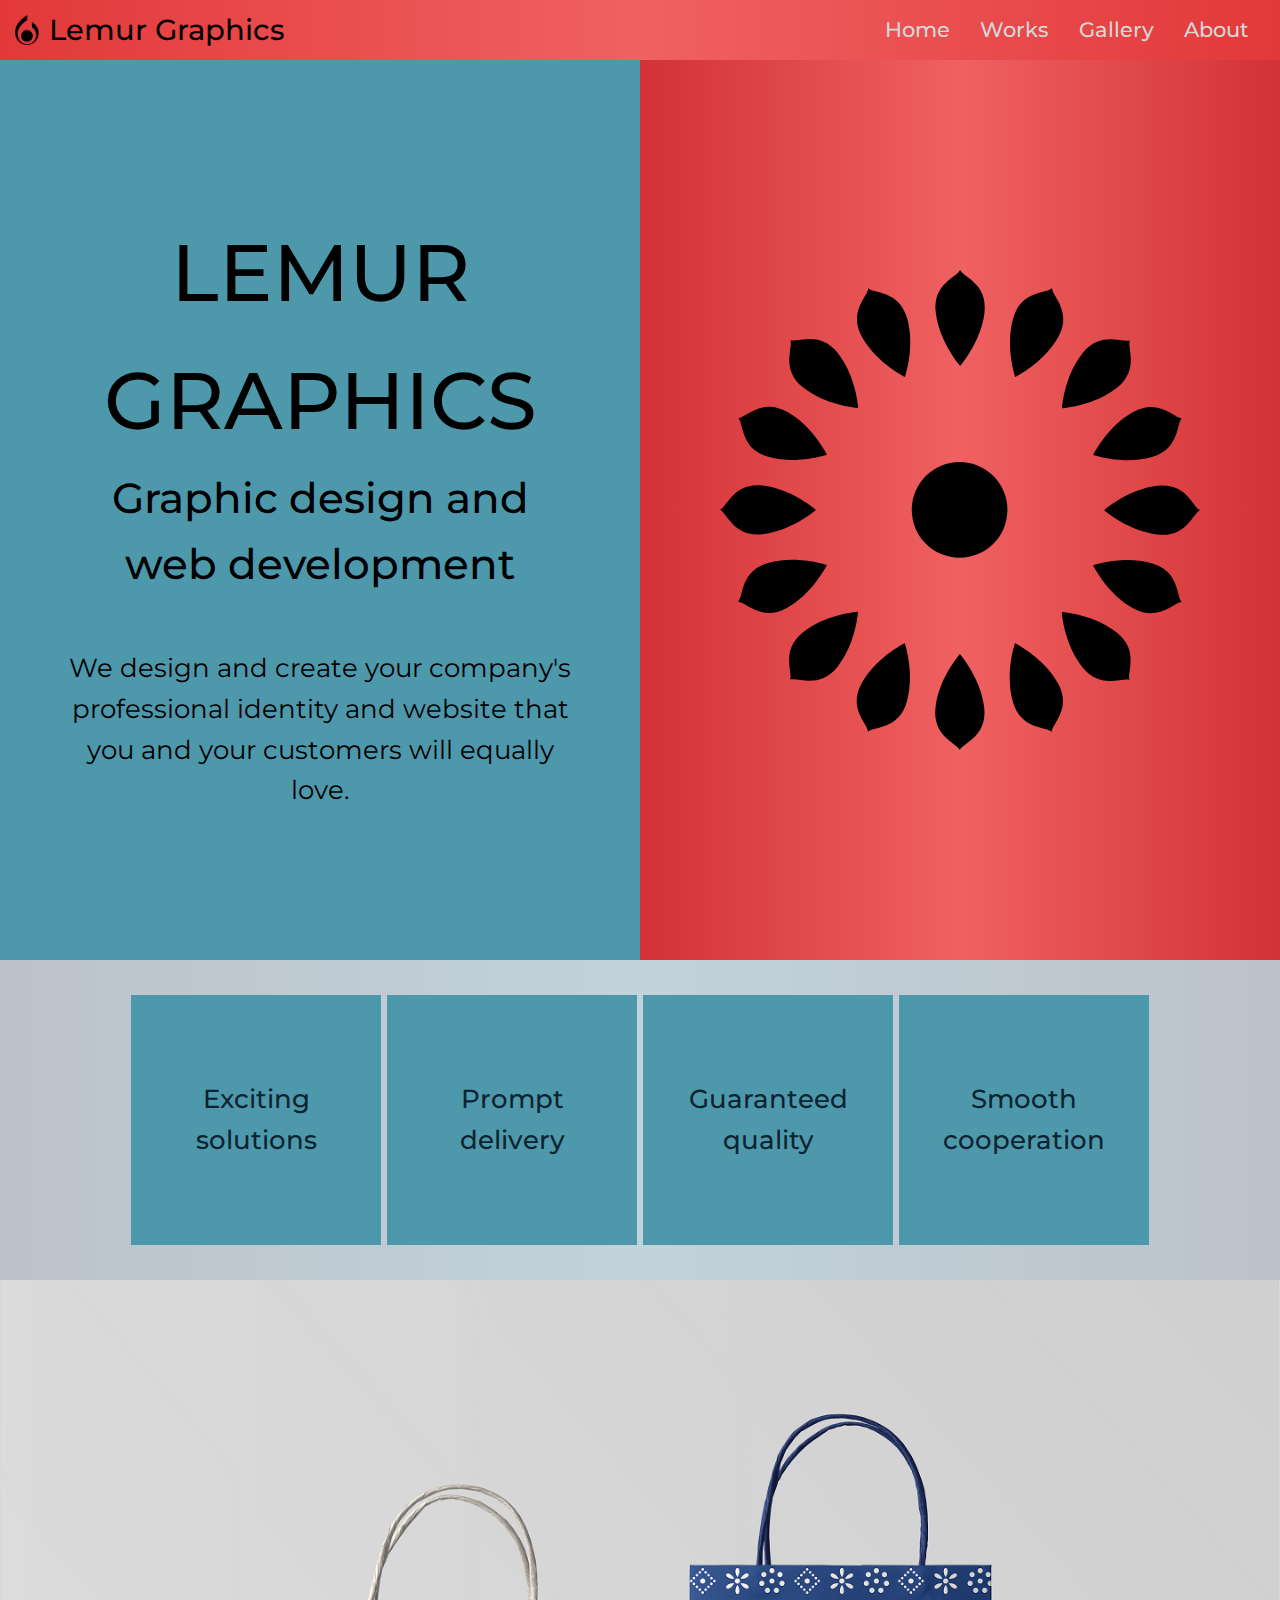
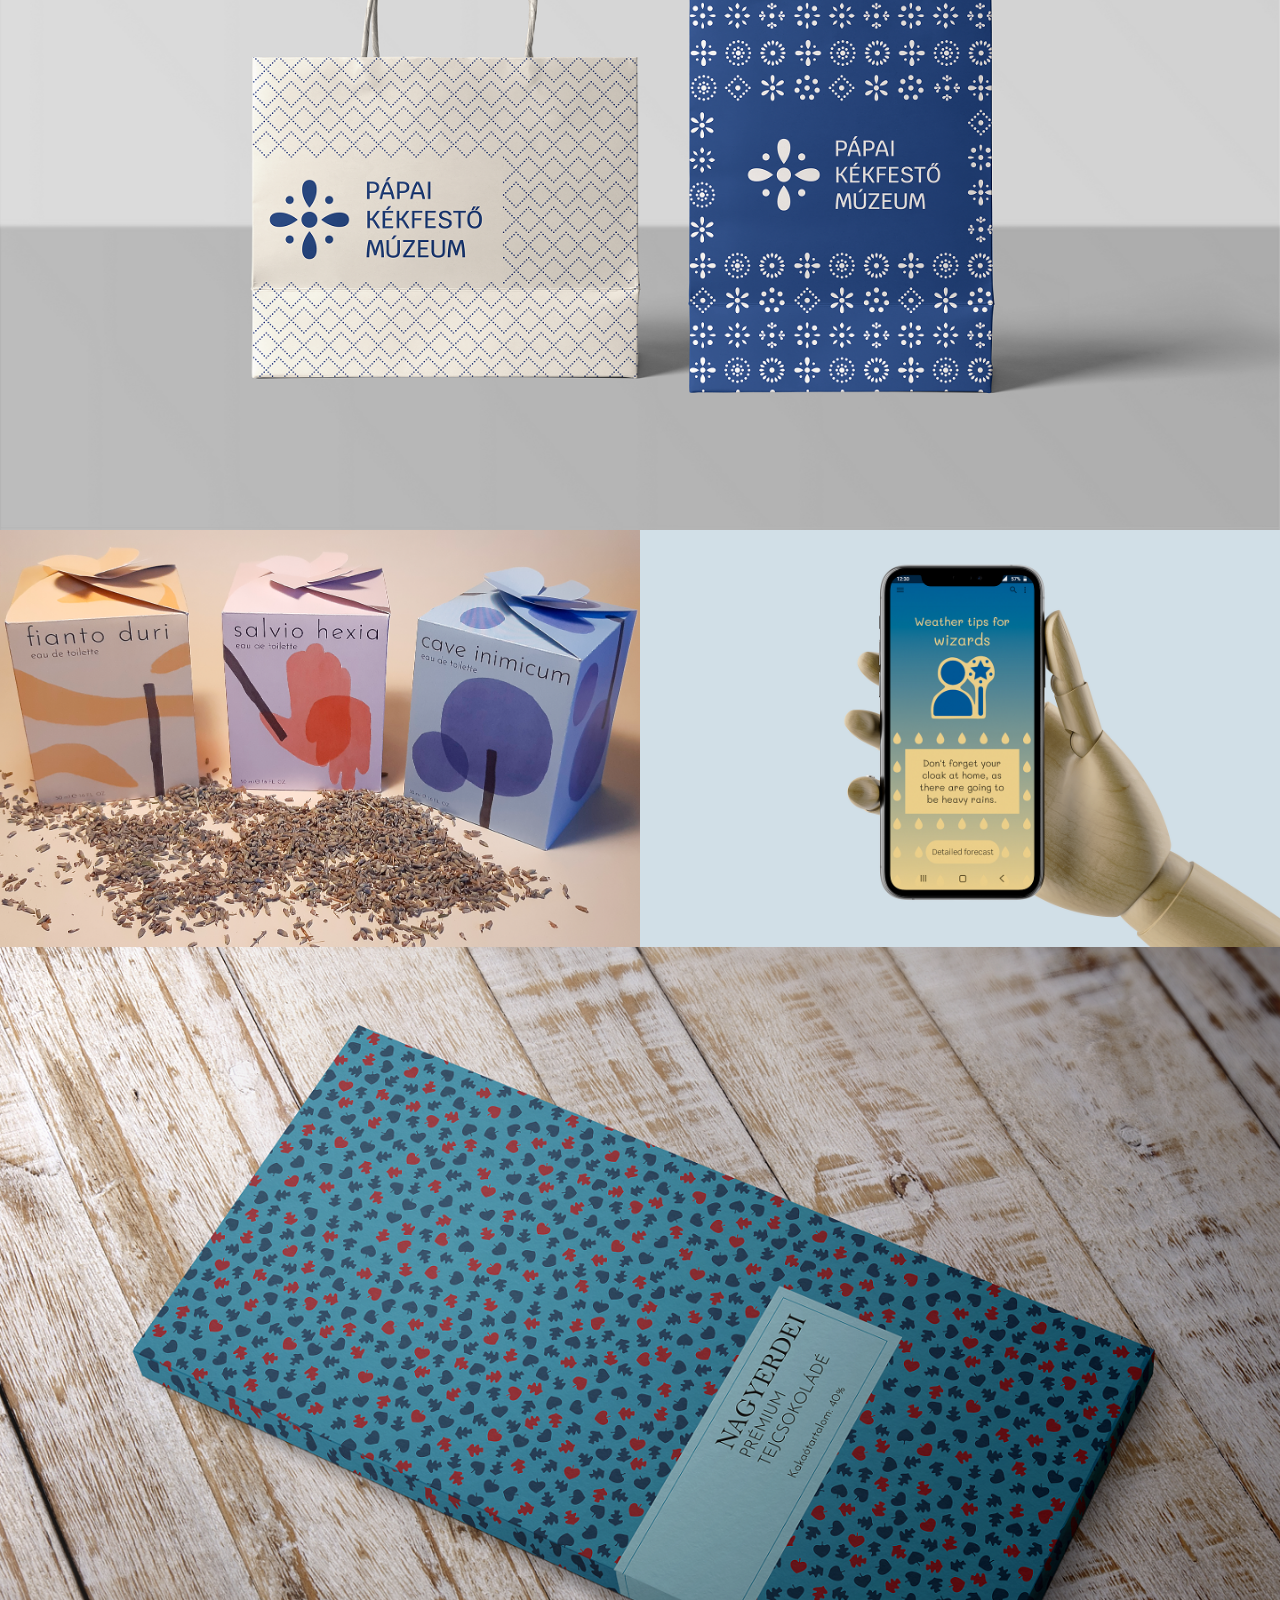
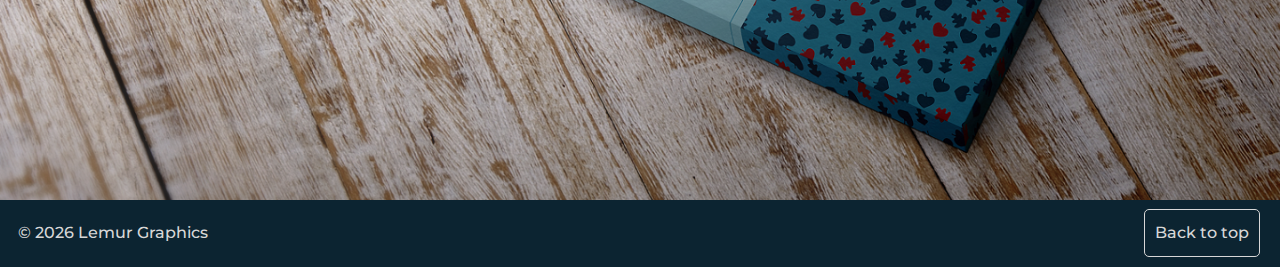
<file: index.html>
<!DOCTYPE html>
<html lang="en">
  <head>
    <meta charset="UTF-8" />
    <meta name="viewport" content="width=device-width, initial-scale=1.0" />
    <meta name="robots" content="index, follow" />
    <meta
      name="keywords"
      content="introduction, home, lemur graphics, web development, graphic design"
    />
    <meta
      name="description"
      content="Lemur Graphics graphic design and web development studio"
    />
    <link
      href="https://fonts.googleapis.com/css2?family=Montserrat:ital,wght@0,300;0,400;0,500;0,700;1,300;1,400;1,700&display=swap"
      rel="stylesheet"
    />
    <link rel="stylesheet" href="css/style.css" />

    <title>Lemur Graphics</title>
  </head>
  <body>
    <a name="top"></a>
    <header id="header">
      <nav id="logo">
        <a href="index.html"
          ><img id="logopic" src="images/logo2.png" alt="Lemur Graphics logo"
        /></a>
        <a class="logolink" href="index.html">Lemur Graphics</a>
      </nav>
      <a href="#" class="toggle-button">
        <span class="bar"></span>
        <span class="bar"></span>
        <span class="bar"></span>
      </a>
      <nav class="nav">
        <ul>
          <li><a class="navlink" href="index.html">Home</a></li>
          <li><a class="navlink" href="works.html">Works</a></li>
          <li><a class="navlink" href="gallery.html">Gallery</a></li>
          <li><a class="navlink" href="about.html">About</a></li>
        </ul>
      </nav>
    </header>

    <main class="content">
      <section id="index-first">
        <div id="mainanimation">
          <div id="animationcontent">
            <img
              id="flower"
              src="images/animated-flower.svg"
              alt="Animated flower"
            />
          </div>
        </div>
        <div id="maintext">
          <div id="maintextcontainer">
            <h1>Lemur Graphics</h1>
            <h2>Graphic design and web development</h2>
            <h3>
              We design and create your company's professional identity and
              website that you and your customers will equally love.
            </h3>
          </div>
        </div>
      </section>
      <section id="index-second">
        <div class="index-div">
          <div class="box-content">Exciting solutions</div>
        </div>
        <div class="index-div">
          <div class="box-content">Prompt delivery</div>
        </div>
        <div class="index-div">
          <div class="box-content">Guaranteed quality</div>
        </div>
        <div class="index-div">
          <div class="box-content">Smooth cooperation</div>
        </div>
      </section>

      <section id="index-third">
        <img
          class="indeximage"
          src="images/img-8.png"
          alt="Pápai kékfestő múzeum arculat"
        />
        <img
          class="indeximage indeximage-split csoki"
          src="images/HP-parfüm-06.png"
          alt="Parfüm csomagolásterve"
        />
        <img
          class="indeximage indeximage-split csoki"
          src="images/PixieWeather-weather-tip-for-humans-fakéz.png"
          alt="Mobilapplikáció grafikai terve"
        />
        <img
          class="indeximage csoki"
          src="images/img-7.png"
          alt="Prémium csokoládé csomagolásterve"
        />
      </section>
    </main>

    <footer>
      <p>
        &copy;
        <script type="text/javascript">
          document.write(new Date().getFullYear());
        </script>
        Lemur Graphics
      </p>
      <a href="#top" class="btn">Back to top</a>
    </footer>

    <!-- Javascript -->
    <script src="js/main.js"></script>
  </body>
</html>
</file>
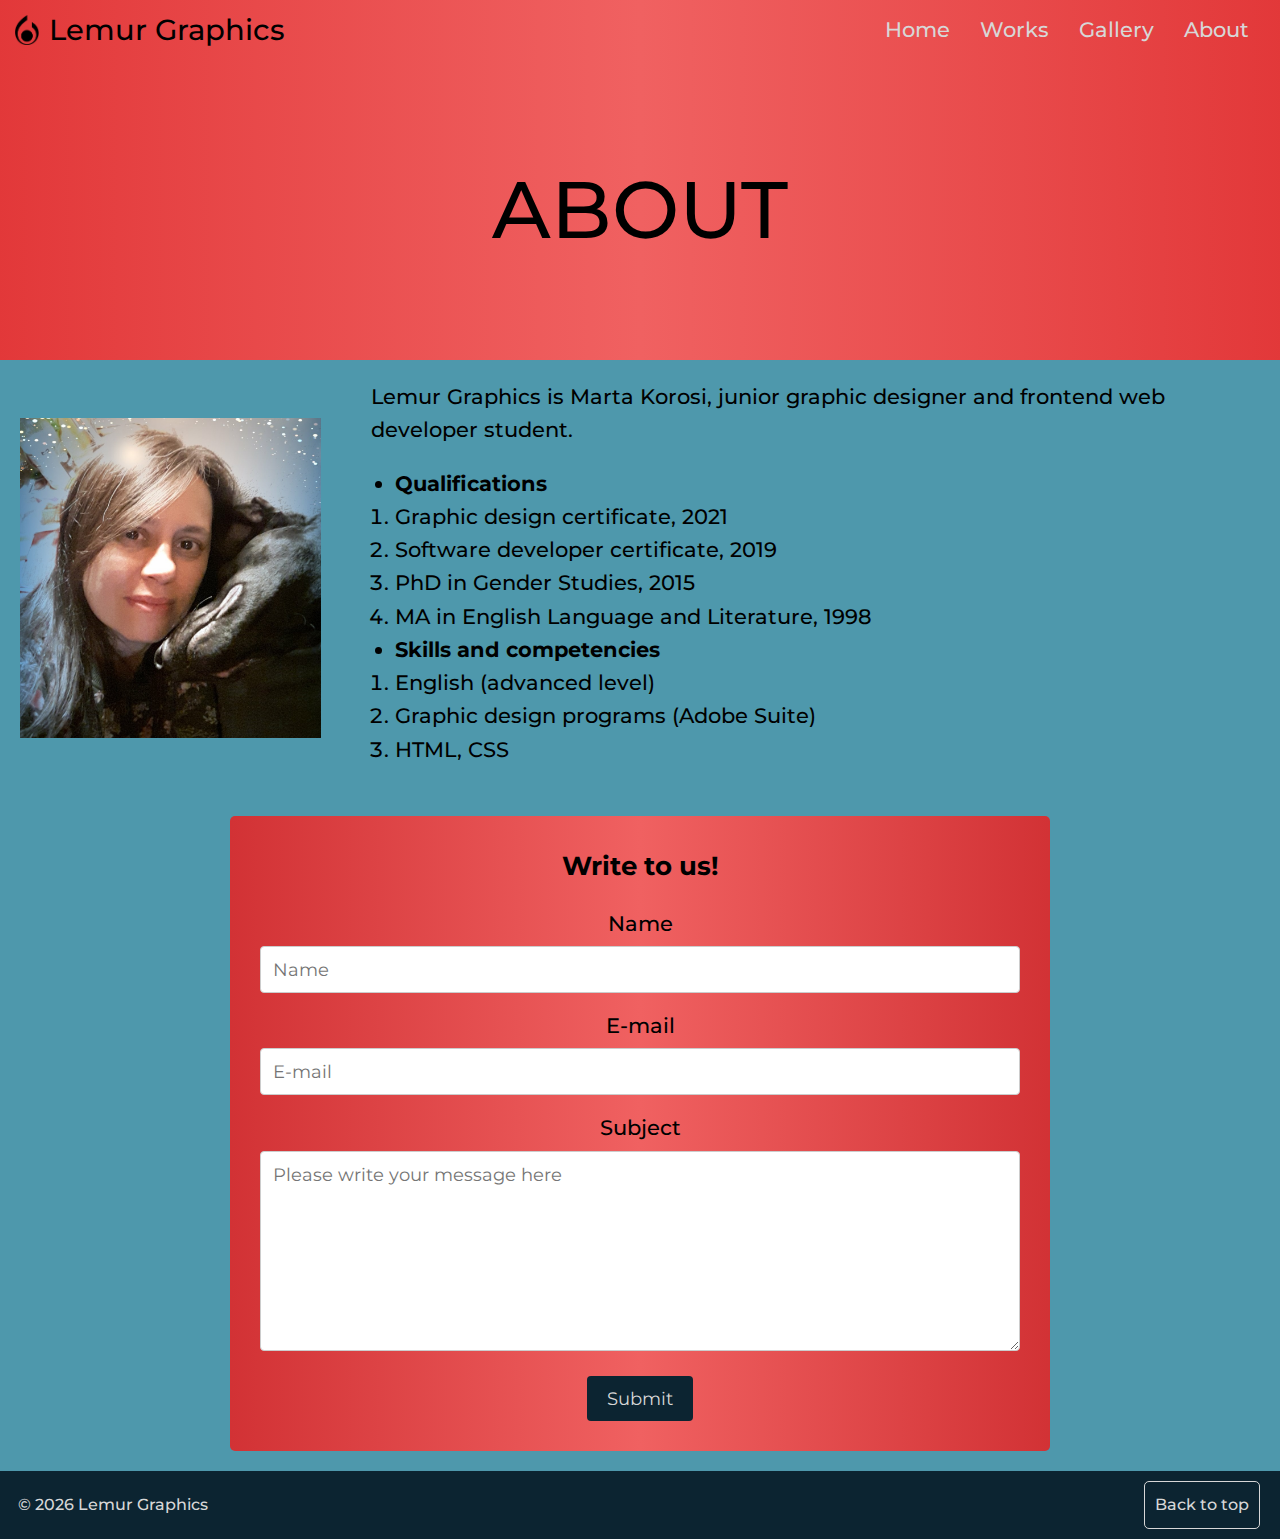
<file: about.html>
<!DOCTYPE html>
<html lang="en">
  <head>
    <meta charset="UTF-8" />
    <meta name="viewport" content="width=device-width, initial-scale=1.0" />
    <meta name="robots" content="index, follow" />
    <meta
      name="keywords"
      content="about, lemur graphics, web development, graphic design"
    />
    <meta
      name="description"
      content="About Lemur Graphics graphic design and web development studio"
    />
    <link
      href="https://fonts.googleapis.com/css2?family=Montserrat:ital,wght@0,300;0,400;0,500;0,700;1,300;1,400;1,700&display=swap"
      rel="stylesheet"
    />
    <link rel="stylesheet" href="css/style.css" />

    <title>Lemur Graphics About</title>
  </head>
  <body>
    <a name="top"></a>
    <header id="header">
      <nav id="logo">
        <a href="index.html"
          ><img id="logopic" src="images/logo2.png" alt="Lemur Graphics logo"
        /></a>
        <a class="logolink" href="index.html">Lemur Graphics</a>
      </nav>
      <a href="#" class="toggle-button">
        <span class="bar"></span>
        <span class="bar"></span>
        <span class="bar"></span>
      </a>
      <nav class="nav">
        <ul>
          <li><a class="navlink" href="index.html">Home</a></li>
          <li><a class="navlink" href="works.html">Works</a></li>
          <li><a class="navlink" href="gallery.html">Gallery</a></li>
          <li><a class="navlink" href="about.html">About</a></li>
        </ul>
      </nav>
    </header>

    <main class="content">
      <section id="works-first">
        <h1 class="h1works">About</h1>
      </section>

      <section id="works-second">
        <img
          class="kepem"
          src="images/sajatkep.jpg"
          alt="Lemur Graphics portrait"
        />
        <div class="about-div">
          <div class="about-text">
            <p>
              Lemur Graphics is Marta Korosi, junior graphic designer and
              frontend web developer student.
            </p>
            <div class="qualifications">
              <ul>
                <li class="first-level-li"><strong>Qualifications</strong></li>
                <ol>
                  <li class="second-level-li">
                    Graphic design certificate, 2021
                  </li>
                  <li class="second-level-li">
                    Software developer certificate, 2019
                  </li>
                  <li class="second-level-li">PhD in Gender Studies, 2015</li>
                  <li class="second-level-li">
                    MA in English Language and Literature, 1998
                  </li>
                </ol>
                <li class="first-level-li">
                  <strong>Skills and competencies</strong>
                </li>
                <ol>
                  <li class="second-level-li" class="second-level-li">
                    English (advanced level)
                  </li>
                  <li class="second-level-li">
                    Graphic design programs (Adobe Suite)
                  </li>
                  <li class="second-level-li">HTML, CSS</li>
                </ol>
              </ul>
            </div>
          </div>
        </div>
      </section>

      <section id="contact">
        <div class="container">
          <h3 id="write-to-us"><strong>Write to us!</strong></h3>
          <form action="/" method="GET" id="form">
            <label for="name">Name</label>
            <input
              type="text"
              id="name"
              name="name"
              placeholder="Name"
              minlength="5"
              required
            />
            <label for="email">E-mail</label>
            <input
              type="email"
              id="email"
              name="email"
              placeholder="E-mail"
              required
            />
            <label for="subject">Subject</label>
            <textarea
              id="subject"
              name="subject"
              placeholder="Please write your message here"
              style="height: 200px"
              minlength="20"
              required
            ></textarea>
            <input type="submit" value="Submit" />
          </form>
        </div>
      </section>
    </main>

    <footer>
      <p>
        &copy;
        <script type="text/javascript">
          document.write(new Date().getFullYear());
        </script>
        Lemur Graphics
      </p>
      <a href="#top" class="btn">Back to top</a>
    </footer>

    <!-- Javascript -->
    <script src="js/main.js"></script>
  </body>
</html>
</file>
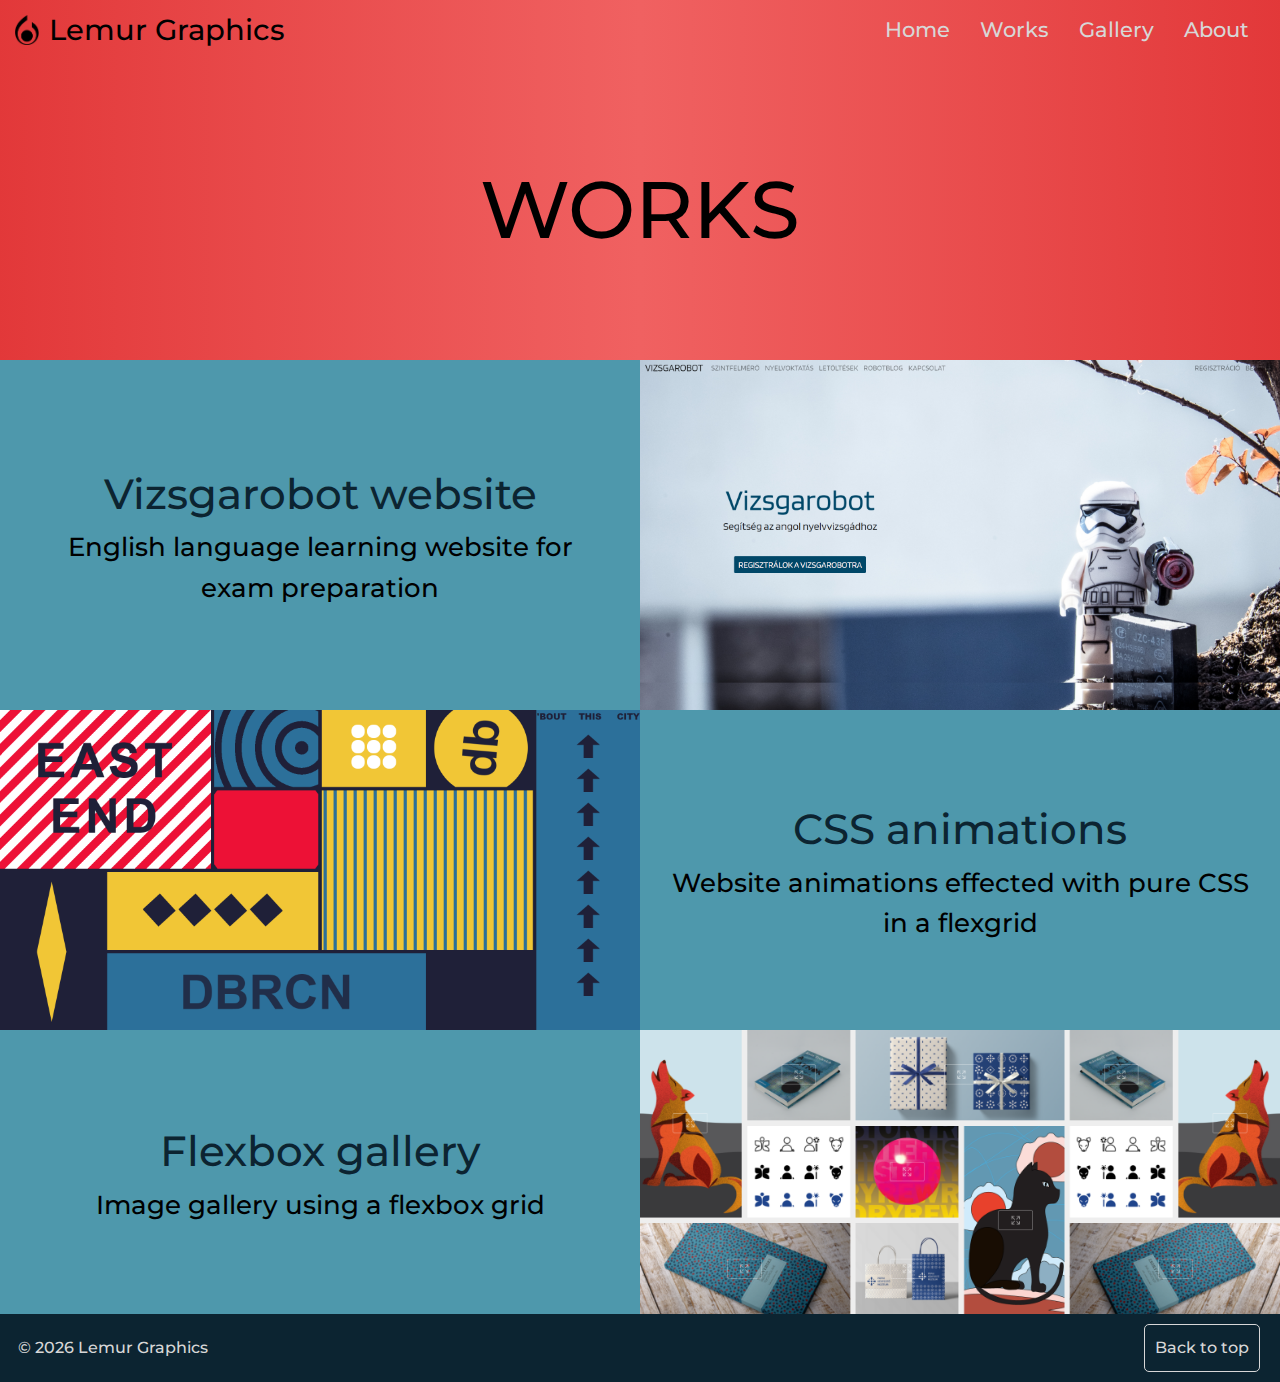
<file: works.html>
<!DOCTYPE html>
<html lang="en">
  <head>
    <meta charset="UTF-8" />
    <meta name="viewport" content="width=device-width, initial-scale=1.0" />
    <meta name="robots" content="index, follow" />
    <meta
      name="keywords"
      content="works, portfolio, lemur graphics, web development, graphic design"
    />
    <meta
      name="description"
      content="Lemur Graphics graphic design and web development studio works"
    />
    <link
      href="https://fonts.googleapis.com/css2?family=Montserrat:ital,wght@0,300;0,400;0,500;0,700;1,300;1,400;1,700&display=swap"
      rel="stylesheet"
    />
    <link rel="stylesheet" href="css/style.css" />

    <title>Lemur Graphics Works</title>
  </head>
  <body>
    <a name="top"></a>
    <header id="header">
      <nav id="logo">
        <a href="index.html"
          ><img id="logopic" src="images/logo2.png" alt="Lemur Graphics logo"
        /></a>
        <a class="logolink" href="index.html">Lemur Graphics</a>
      </nav>
      <a href="#" class="toggle-button">
        <span class="bar"></span>
        <span class="bar"></span>
        <span class="bar"></span>
      </a>
      <nav class="nav">
        <ul>
          <li><a class="navlink" href="index.html">Home</a></li>
          <li><a class="navlink" href="works.html">Works</a></li>
          <li><a class="navlink" href="gallery.html">Gallery</a></li>
          <li><a class="navlink" href="about.html">About</a></li>
        </ul>
      </nav>
    </header>

    <main class="content">
      <section id="works-first">
        <h1 class="h1works">Works</h1>
      </section>

      <section id="works-second">
        <div class="works-div">
          <div class="works-text">
            <a href="http://vizsgarobot.hu" target="_blank"
              ><h2 class="works-h2">Vizsgarobot website</h2></a
            >
            <p>English language learning website for exam preparation</p>
          </div>
        </div>
        <div class="works-div works-pic">
          <a href="http://vizsgarobot.hu" target="_blank"
            ><img
              class="works-img"
              src="images/vizsgarobot.png"
              alt="Vizsgarobot website"
          /></a>
        </div>
      </section>
      <section id="works-third">
        <div class="works-div" id="works-div-third-text">
          <div class="works-text">
            <a href="http://lemurgraphics.com" target="_blank"
              ><h2 class="works-h2">CSS animations</h2></a
            >
            <p>Website animations effected with pure CSS in a flexgrid</p>
          </div>
        </div>
        <div class="works-div works-pic" id="works-div-third-pic">
          <a href="http://lemurgraphics.com" target="_blank"
            ><img
              class="works-img"
              src="images/css-animations.png"
              alt="CSS animations in flexgrid"
          /></a>
        </div>
      </section>
      <section id="works-fourth">
        <div class="works-div">
          <div class="works-text">
            <a href="flexgallerygrid/index.html" target="_blank"
              ><h2 class="works-h2">Flexbox gallery</h2></a
            >
            <p>Image gallery using a flexbox grid</p>
          </div>
        </div>
        <div class="works-div works-pic">
          <a href="flexgallerygrid/index.html" target="_blank"
            ><img
              class="works-img"
              src="images/flexgallerygrid.png"
              alt="Flexbox image gallery"
          /></a>
        </div>
      </section>
    </main>

    <footer>
      <p>
        &copy;
        <script type="text/javascript">
          document.write(new Date().getFullYear());
        </script>
        Lemur Graphics
      </p>
      <a href="#top" class="btn">Back to top</a>
    </footer>

    <!-- Javascript -->
    <script src="js/main.js"></script>
  </body>
</html>
</file>
<file: css/style.css>
.sticky {
  position: fixed;
  top: 0;
  width: 100%;
}

.sticky + .content {
  padding-top: 102px;
}

* {
  -webkit-box-sizing: border-box;
          box-sizing: border-box;
  margin: 0;
  padding: 0;
}

body {
  background: -webkit-gradient(linear, left top, right top, from(#bcc2ca), color-stop(rgba(51, 108, 138, 0.3)), to(#bcc2ca));
  background: linear-gradient(0.25turn, #bcc2ca, rgba(51, 108, 138, 0.3), #bcc2ca);
  font-family: "Montserrat", sans-serif;
  font-size: 1.3rem;
  line-height: 1.6;
  font-weight: 500;
  -webkit-box-sizing: border-box;
          box-sizing: border-box;
  margin: 0;
  padding: 0;
}

header {
  background: -webkit-gradient(linear, left top, right top, from(rgba(233, 32, 32, 0.85)), color-stop(#f06161), to(rgba(233, 32, 32, 0.85)));
  background: linear-gradient(0.25turn, rgba(233, 32, 32, 0.85), #f06161, rgba(233, 32, 32, 0.85));
  margin: 0;
  padding: 0;
  height: 60px;
  width: 100%;
  display: -webkit-box;
  display: -ms-flexbox;
  display: flex;
  -webkit-box-align: top;
      -ms-flex-align: top;
          align-items: top;
  -webkit-box-pack: justify;
      -ms-flex-pack: justify;
          justify-content: space-between;
  top: 0;
}

.navlink {
  display: block;
}

a {
  text-decoration: none;
  color: #d7d7d7;
  display: -webkit-box;
  display: -ms-flexbox;
  display: flex;
  -webkit-box-align: center;
      -ms-flex-align: center;
          align-items: center;
  -webkit-box-pack: center;
      -ms-flex-pack: center;
          justify-content: center;
}

nav {
  display: -webkit-box;
  display: -ms-flexbox;
  display: flex;
  -webkit-box-align: center;
      -ms-flex-align: center;
          align-items: center;
  -webkit-box-pack: justify;
      -ms-flex-pack: justify;
          justify-content: space-between;
  overflow: hidden;
  float: left;
  height: 60px;
  margin-right: 16px;
}

nav ul {
  display: -webkit-box;
  display: -ms-flexbox;
  display: flex;
  list-style-type: none;
  -webkit-box-align: center;
      -ms-flex-align: center;
          align-items: center;
}

nav li {
  padding: 15px;
}

.nav {
  float: right;
}

.nav.active {
  display: -webkit-box;
  display: -ms-flexbox;
  display: flex;
}

.navlink:hover {
  color: #4e98ac;
}

#logopic {
  height: 30px;
  margin: 4px 10px 5px 15px;
}

#logo {
  left: 10px;
}

.logolink {
  font-size: 1.8rem;
  font-weight: 500;
  color: black;
}

.toggle-button {
  position: absolute;
  top: 17px;
  right: 20px;
  display: none;
  -webkit-box-orient: vertical;
  -webkit-box-direction: normal;
      -ms-flex-direction: column;
          flex-direction: column;
  -webkit-box-pack: justify;
      -ms-flex-pack: justify;
          justify-content: space-between;
  width: 30px;
  height: 25px;
}

.toggle-button .bar {
  height: 3px;
  width: 100%;
  background: #d7d7d7;
  border-radius: 10px;
}

main {
  text-align: center;
  margin: 0;
  padding: 0;
}

h1 {
  font-size: 5rem;
  text-transform: uppercase;
  font-weight: 500;
}

h2 {
  font-size: 2.6rem;
  font-weight: 500;
}

h3 {
  font-size: 1.6rem;
  font-weight: 400;
  margin-top: 50px;
}

footer {
  display: -webkit-box;
  display: -ms-flexbox;
  display: flex;
  background: #0c2431;
  color: #d7d7d7;
  text-align: center;
  -webkit-box-align: center;
      -ms-flex-align: center;
          align-items: center;
  -webkit-box-pack: justify;
      -ms-flex-pack: justify;
          justify-content: space-between;
  height: auto;
  font-size: 1rem;
}

footer > p {
  font-size: 1rem !important;
  margin-left: 18px;
}

.btn {
  border: 1px solid #d7d7d7;
  border-radius: 5px;
  color: #d7d7d7;
  padding: 10px;
  text-decoration: none;
  margin: 10px 20px;
}

section {
  margin: 0;
  padding: 0;
}

.indeximage {
  width: 100%;
  margin-bottom: -10px auto;
  padding: 0;
}

.indeximage-split {
  width: 50% !important;
  margin: 0;
  float: left;
}

#index-first {
  background: #4e98ac;
  display: -webkit-box;
  display: -ms-flexbox;
  display: flex;
  height: 100vh;
  width: 100%;
  padding: auto;
  -webkit-box-align: center;
      -ms-flex-align: center;
          align-items: center;
  -webkit-box-pack: left;
      -ms-flex-pack: left;
          justify-content: left;
}

#maintext {
  width: 50%;
  height: auto;
  margin: auto 0;
  text-align: center;
  -webkit-box-ordinal-group: 2;
      -ms-flex-order: 1;
          order: 1;
  float: left;
  background-color: #4e98ac;
}

#maintextcontainer {
  margin: auto;
  width: 80%;
}

#mainanimation {
  width: 50%;
  height: 100%;
  margin: auto;
  text-align: center;
  display: -webkit-box;
  display: -ms-flexbox;
  display: flex;
  -webkit-box-align: center;
      -ms-flex-align: center;
          align-items: center;
  -webkit-box-pack: center;
      -ms-flex-pack: center;
          justify-content: center;
  background: -webkit-gradient(linear, left top, right top, from(rgba(233, 32, 32, 0.85)), color-stop(#f06161), to(rgba(233, 32, 32, 0.85)));
  background: linear-gradient(0.25turn, rgba(233, 32, 32, 0.85), #f06161, rgba(233, 32, 32, 0.85));
  -webkit-box-ordinal-group: 3;
      -ms-flex-order: 2;
          order: 2;
}

#animationcontent {
  width: 100%;
  height: auto;
  margin: auto;
  text-align: center;
  display: -webkit-box;
  display: -ms-flexbox;
  display: flex;
  -webkit-box-align: center;
      -ms-flex-align: center;
          align-items: center;
  -webkit-box-pack: center;
      -ms-flex-pack: center;
          justify-content: center;
}

#flower {
  width: 75%;
  height: auto;
  -webkit-animation: spin 6s linear infinite;
          animation: spin 6s linear infinite;
}

#index-second {
  display: -webkit-box;
  display: -ms-flexbox;
  display: flex;
  height: 30vh;
  -webkit-box-align: center;
      -ms-flex-align: center;
          align-items: center;
  -webkit-box-pack: center;
      -ms-flex-pack: center;
          justify-content: center;
  width: 80%;
  margin: 25px auto;
}

.index-div {
  height: 250px;
  width: 250px;
  margin: 15px auto;
  display: -webkit-box;
  display: -ms-flexbox;
  display: flex;
  -webkit-box-pack: center;
      -ms-flex-pack: center;
          justify-content: center;
  -webkit-box-align: center;
      -ms-flex-align: center;
          align-items: center;
  font-size: 1.5rem;
  color: #0c2431;
  border-radius: 0%;
  background: #4e98ac;
  font-weight: 500;
  -webkit-transition: all 0.5s ease-in-out;
  transition: all 0.5s ease-in-out;
}

.index-div:hover {
  border-radius: 50%;
  background: -webkit-gradient(linear, left top, right top, from(rgba(233, 32, 32, 0.85)), color-stop(#f06161), to(rgba(233, 32, 32, 0.85)));
  background: linear-gradient(0.25turn, rgba(233, 32, 32, 0.85), #f06161, rgba(233, 32, 32, 0.85));
  color: #d7d7d7;
}

.box-content {
  display: -webkit-box;
  display: -ms-flexbox;
  display: flex;
  width: 100px;
  font-size: 1.6rem;
  text-align: center;
  -webkit-box-align: center;
      -ms-flex-align: center;
          align-items: center;
  -webkit-box-pack: center;
      -ms-flex-pack: center;
          justify-content: center;
}

.csoki {
  margin: -10px auto;
}

#works-first {
  background: -webkit-gradient(linear, left top, right top, from(rgba(233, 32, 32, 0.85)), color-stop(#f06161), to(rgba(233, 32, 32, 0.85)));
  background: linear-gradient(0.25turn, rgba(233, 32, 32, 0.85), #f06161, rgba(233, 32, 32, 0.85));
  display: -webkit-box;
  display: -ms-flexbox;
  display: flex;
  -webkit-box-align: center;
      -ms-flex-align: center;
          align-items: center;
  -webkit-box-pack: center;
      -ms-flex-pack: center;
          justify-content: center;
  width: 100%;
  height: 300px;
  text-align: center;
  padding: auto;
  margin: auto;
}

#works-second,
#works-third,
#works-fourth,
#gallery {
  display: -webkit-box;
  display: -ms-flexbox;
  display: flex;
  -webkit-box-align: center;
      -ms-flex-align: center;
          align-items: center;
  -webkit-box-pack: center;
      -ms-flex-pack: center;
          justify-content: center;
  width: 100%;
  height: auto;
  text-align: center;
  padding: auto;
  margin: auto;
}

#works-second,
#works-third,
#works-fourth {
  background: #4e98ac;
}

.works-div {
  display: -webkit-box;
  display: -ms-flexbox;
  display: flex;
  width: 50%;
  height: auto;
  font-size: 1.6rem;
  text-align: center;
  -webkit-box-align: center;
      -ms-flex-align: center;
          align-items: center;
  -webkit-box-pack: center;
      -ms-flex-pack: center;
          justify-content: center;
}

.works-text {
  padding: 30px;
}

.works-img {
  width: 100%;
}

.works-h2 {
  margin: auto;
  color: #0c2431;
}

#works-div-third-text {
  -webkit-box-ordinal-group: 3;
      -ms-flex-order: 2;
          order: 2;
}

#works-div-third-pic {
  -webkit-box-ordinal-group: 2;
      -ms-flex-order: 1;
          order: 1;
}

#gallery {
  background: #d7d7d7;
}

.gallerygrid {
  display: -webkit-box;
  display: -ms-flexbox;
  display: flex;
  -webkit-box-pack: center;
      -ms-flex-pack: center;
          justify-content: center;
  -ms-flex-wrap: wrap;
      flex-wrap: wrap;
  padding: 10px 0;
}

.galleryimage {
  margin: 10px;
  float: left;
  width: 30vw;
  height: 400px;
  overflow: hidden;
  -webkit-box-shadow: 2px 2px 5px 2px rgba(58, 59, 59, 0.5);
          box-shadow: 2px 2px 5px 2px rgba(58, 59, 59, 0.5);
}

.gallimg {
  width: 100vw;
  max-width: 100%;
  height: 400px;
  max-height: 100%;
  -o-object-fit: cover;
     object-fit: cover;
}

.kepem {
  height: 16vw;
  min-height: 320px;
  display: inline;
  margin: 20px;
}

.about-div {
  width: auto;
  display: inline;
  height: auto;
}

.about-text {
  width: 100%;
  text-align: left;
  padding: 0 30px 30px 30px;
  margin: 20px auto 0 auto;
}

.about-text > p {
  padding-bottom: 20px;
}

.about-text > div {
  padding-left: 24px;
}

input[type="text"],
input[type="email"],
textarea {
  width: 100%;
  padding: 12px;
  border: 1px solid #ccc;
  border-radius: 4px;
  -webkit-box-sizing: border-box;
          box-sizing: border-box;
  margin-top: 6px;
  margin-bottom: 16px;
  resize: vertical;
  font-family: "Montserrat", sans-serif;
  font-size: 1.1rem;
}

#contact {
  display: -webkit-box;
  display: -ms-flexbox;
  display: flex;
  text-align: center;
  -webkit-box-align: center;
      -ms-flex-align: center;
          align-items: center;
  -webkit-box-pack: center;
      -ms-flex-pack: center;
          justify-content: center;
  background: #4e98ac;
}

.container {
  border-radius: 5px;
  padding: 30px;
  width: 64vw;
  margin: 20px;
  background: -webkit-gradient(linear, left top, right top, from(rgba(233, 32, 32, 0.85)), color-stop(#f06161), to(rgba(233, 32, 32, 0.85)));
  background: linear-gradient(0.25turn, rgba(233, 32, 32, 0.85), #f06161, rgba(233, 32, 32, 0.85));
}

input[type="submit"] {
  background-color: #0c2431;
  color: #d7d7d7;
  padding: 12px 20px;
  border: none;
  outline: none;
  border-radius: 4px;
  cursor: pointer;
  font-family: "Montserrat", sans-serif;
  font-size: 1.1rem;
}

input[type="submit"]:hover {
  background-color: #4e98ac;
  color: #0c2431;
}

#write-to-us {
  margin: 0 0 20px 0;
}

@media (max-width: 1150px) {
  .indeximage {
    width: 100vw;
    margin: 0;
    padding: 0;
  }
  .indeximage-split {
    width: 100vw !important;
    float: none;
  }
  #mainanimation,
  #maintext {
    width: 100%;
    height: auto;
  }
  #maintext {
    text-align: center;
    margin: 0;
    padding: 100px;
  }
  #flower {
    width: 65%;
    margin: 30px 0 30px 0;
  }
  h1 {
    font-size: 3.5rem;
  }
  h2 {
    font-size: 2.2rem;
  }
  h3 {
    font-size: 1.7rem;
    margin-top: 30px;
  }
  footer > p {
    font-size: 1rem;
  }
  #index-first {
    height: 90vh;
    display: block;
    background-color: transparent;
  }
  #index-second,
  #index-third,
  #works-second,
  #works-third,
  #works-fourth,
  .works-div {
    display: block;
    height: auto;
    width: 100%;
    margin: auto;
    padding: 0;
  }
  #index-second {
    float: right;
    margin: 40px 0;
  }
  #works-first {
    height: 250px;
  }
  .works-text {
    height: auto;
    clear: both;
    margin: auto 0;
    padding: 40px 20px;
  }
  section {
    display: block;
  }
  .toggle-button {
    display: -webkit-box;
    display: -ms-flexbox;
    display: flex;
  }
  .nav {
    display: none;
    -webkit-box-orient: vertical;
    -webkit-box-direction: normal;
        -ms-flex-direction: column;
            flex-direction: column;
    overflow: visible;
    height: auto;
    margin: 50px 0px 0 0;
    position: relative;
  }
  .nav ul,
  .nav li,
  .nav a {
    -webkit-box-orient: vertical;
    -webkit-box-direction: normal;
        -ms-flex-direction: column;
            flex-direction: column;
  }
  .nav ul {
    margin-top: 10px;
  }
  .nav li {
    padding: 10px 18px;
    border-bottom: 2px solid rgba(233, 32, 32, 0.85);
    background-color: #4e98acbc;
    width: 150px;
    text-align: center;
  }
  .nav a:hover {
    color: #0c2431;
  }
  .csoki {
    margin: -10px 0;
  }
  .galleryimage {
    width: 45vw;
  }
  .kepem {
    margin: 20px 0 0 0;
  }
  .container {
    width: 90vw;
    margin: 5px 30px 30px 30px;
  }
}

@media (max-width: 580px) {
  #index-first {
    height: 75vh;
  }
  h1 {
    font-size: 2.6rem;
  }
  h2 {
    font-size: 1.8rem;
  }
  h3 {
    font-size: 1.5rem;
    margin-top: 20px;
  }
  #maintext {
    padding: 30px;
  }
  #works-first {
    height: 180px;
  }
  .galleryimage {
    width: 100vw;
    margin: 5px 0;
  }
}

@media (max-width: 400px) {
  #index-first {
    height: 70vh;
  }
  h1 {
    font-size: 1.9rem;
  }
  h2 {
    font-size: 1.6rem;
  }
  h3 {
    font-size: 1.3rem;
    margin-top: 15px;
  }
  body {
    font-size: 1.2rem;
  }
  #logopic {
    display: none;
  }
  .logolink {
    font-size: 1.3rem;
    padding-left: 20px;
  }
  #maintext {
    padding-left: 20px;
  }
  .btn {
    display: block;
  }
  .kepem {
    height: auto;
    min-height: 0px;
    width: 100%;
    margin: 0;
  }
}

@-webkit-keyframes spin {
  from {
    -webkit-transform: rotate(0deg);
  }
  to {
    -webkit-transform: rotate(360deg);
  }
}

@keyframes spin {
  from {
    -webkit-transform: rotate(0deg);
  }
  to {
    -webkit-transform: rotate(360deg);
  }
}

@-webkit-keyframes close {
  0% {
    width: 10px;
  }
  100% {
    width: 500px;
    height: 10px;
  }
}

@keyframes close {
  0% {
    width: 10px;
  }
  100% {
    width: 500px;
    height: 10px;
  }
}
</file>
